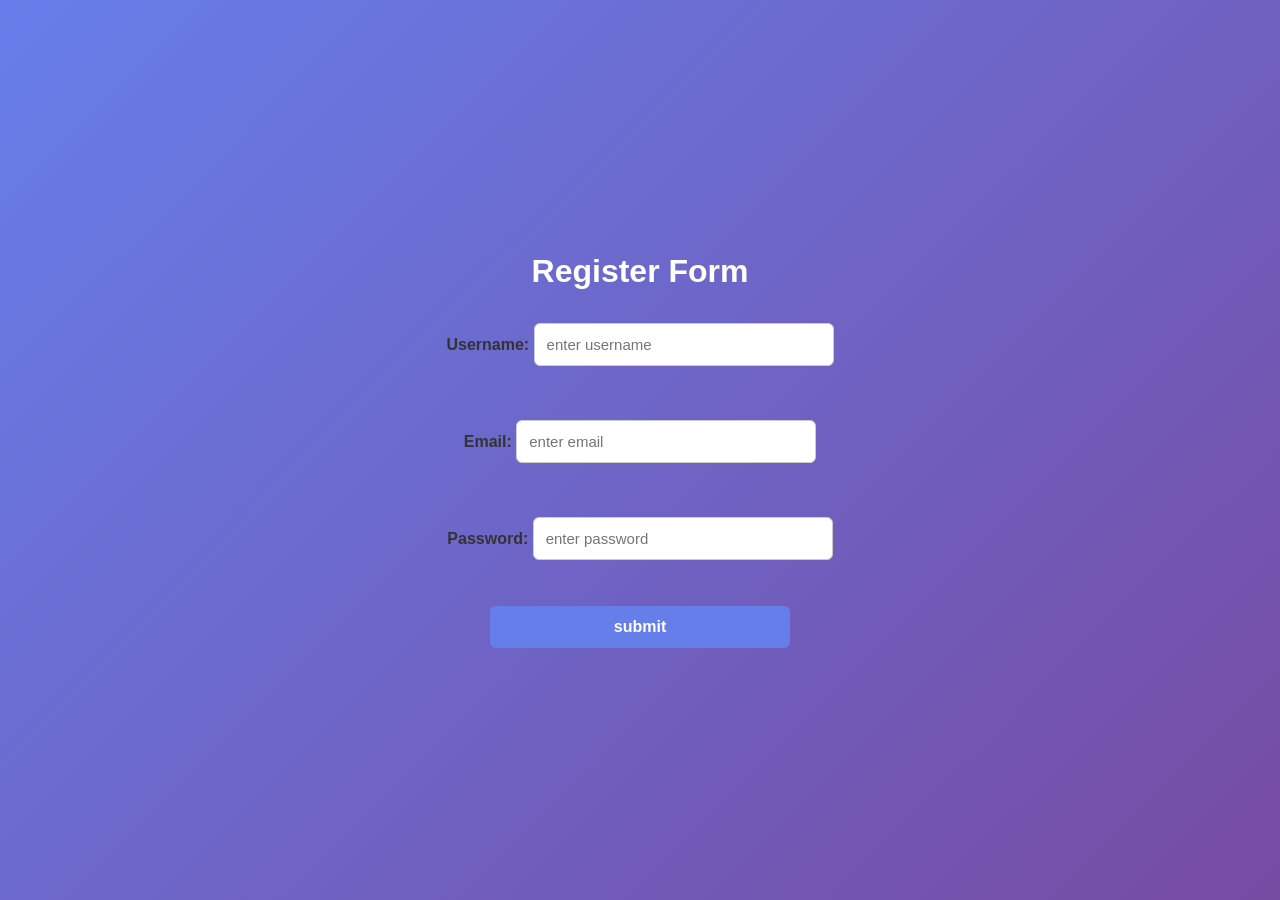
<file: index.html>
<!DOCTYPE html>
<html lang="en">
<head>
    <meta charset="UTF-8">
    <meta name="viewport" content="width=device-width, initial-scale=1.0">
    <title>Register Form</title>
    <link rel="stylesheet" href="style.css">
</head>
<body>
    <h1>Register Form</h1>
        <label for="">Username:
            <input type="text" placeholder="enter username"><br>
        </label><br><br>
         <label for="">Email:
            <input type="email" placeholder="enter email"><br>
        </label><br><br>
         <label for="">Password:
            <input type="password" placeholder="enter password"><br>
        </label><br><br>
        <button onclick="submitform()">submit</button>
</body>
<script src="./script.js"></script>
</html>
</file>
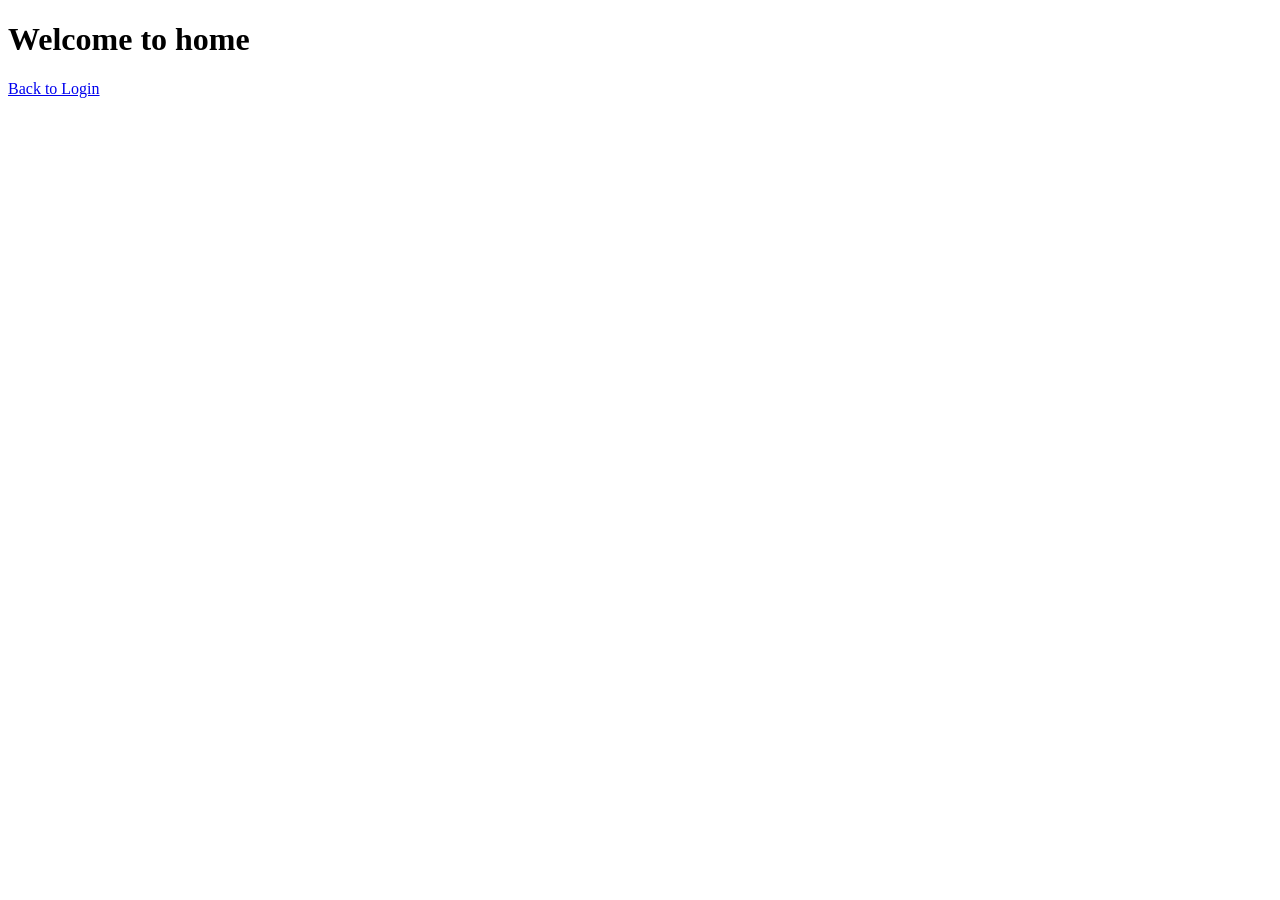
<file: main.html>
<!DOCTYPE html>
<html lang="en">
<head>
    <meta charset="UTF-8">
    <meta name="viewport" content="width=device-width, initial-scale=1.0">
    <title>Document</title>
</head>
<body>
    <h1>Welcome to home</h1>
    <a href="index.html">Back to Login</a>
</body>
</html>
</file>
<file: style.css>
/* Reset */
* {
    margin: 0;
    padding: 0;
    box-sizing: border-box;
}

/* Body */
body {
    font-family: Arial, sans-serif;
    background: linear-gradient(135deg, #667eea, #764ba2);
    min-height: 100vh;
    display: flex;
    flex-direction: column;
    justify-content: center;
    align-items: center;
}

/* Heading */
h1 {
    color: white;
    margin-bottom: 25px;
    font-size: 32px;
}

/* Form Labels */
label {
    display: block;
    color: #333;
    font-weight: bold;
    margin-bottom: 10px;
}

/* Input Fields */
input {
    width: 300px;
    padding: 12px;
    margin-top: 8px;
    border: 1px solid #ccc;
    border-radius: 6px;
    outline: none;
    font-size: 15px;
}

/* Input Focus */
input:focus {
    border-color: #667eea;
    box-shadow: 0 0 5px rgba(102, 126, 234, 0.5);
}

/* Button */
button {
    width: 300px;
    padding: 12px;
    background-color: #667eea;
    color: white;
    border: none;
    border-radius: 6px;
    font-size: 16px;
    font-weight: bold;
    cursor: pointer;
    transition: 0.3s;
}

/* Button Hover */
button:hover {
    background-color: #4c5fd5;
    transform: scale(1.03);
}
</file>
